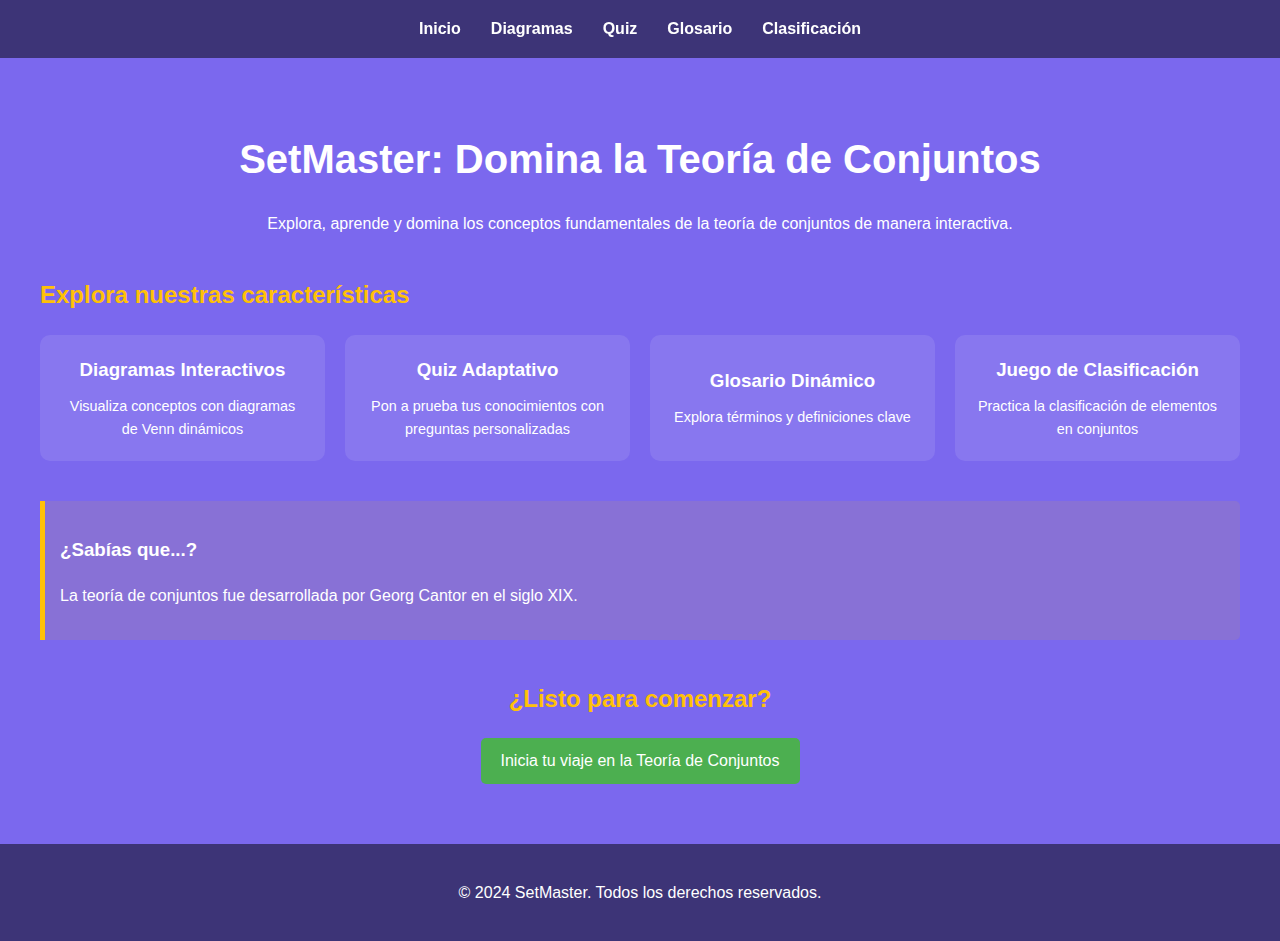
<file: index.html>
<!DOCTYPE html>
<html lang="es">
<head>
    <meta charset="UTF-8">
    <meta name="viewport" content="width=device-width, initial-scale=1.0">
    <title>SetMaster: Domina la Teoría de Conjuntos</title>
    <link rel="stylesheet" href="styles.css">
</head>
<body>
    <nav class="navbar">
        <ul>
            <li><a href="index.html">Inicio</a></li>
            <li><a href="diagramas.html">Diagramas</a></li>
            <li><a href="quiz.html">Quiz</a></li>
            <li><a href="glosario.html">Glosario</a></li>
            <li><a href="clasificacion.html">Clasificación</a></li>
            <!--li><a href="constructor.html">Constructor</a></li-->
        </ul>
    </nav>

    <div class="container">
        <header>
            <h1>SetMaster: Domina la Teoría de Conjuntos</h1>
            <p>Explora, aprende y domina los conceptos fundamentales de la teoría de conjuntos de manera interactiva.</p>
        </header>

        <!--section class="why-study">
            <h2>¿Por qué estudiar Teoría de Conjuntos?</h2>
            <ul>
                <li>Base fundamental para las matemáticas avanzadas</li>
                <li>Desarrolla el pensamiento lógico y analítico</li>
                <li>Aplicaciones en programación y ciencia de datos</li>
            </ul>
        </section-->

        <section class="main-features">
            <h2>Explora nuestras características</h2>
            <div class="feature-grid">
                <a href="diagramas.html" class="feature-item">
                    <h3>Diagramas Interactivos</h3>
                    <p>Visualiza conceptos con diagramas de Venn dinámicos</p>
                </a>
                <a href="quiz.html" class="feature-item">
                    <h3>Quiz Adaptativo</h3>
                    <p>Pon a prueba tus conocimientos con preguntas personalizadas</p>
                </a>
                <a href="glosario.html" class="feature-item">
                    <h3>Glosario Dinámico</h3>
                    <p>Explora términos y definiciones clave</p>
                </a>
                <a href="clasificacion.html" class="feature-item">
                    <h3>Juego de Clasificación</h3>
                    <p>Practica la clasificación de elementos en conjuntos</p>
                </a>
                <!--a href="constructor.html" class="feature-item">
                    <h3>Constructor de Conjuntos</h3>
                    <p>Crea y opera con tus propios conjuntos</p>
                </a-->
            </div>
        </section>

        <section class="fun-fact">
            <h3>¿Sabías que...?</h3>
            <p id="fun-fact-text">La teoría de conjuntos fue desarrollada por Georg Cantor en el siglo XIX.</p>
        </section>

        <section class="cta">
            <h2>¿Listo para comenzar?</h2>
            <a href="diagramas.html" class="btn btn-primary">Inicia tu viaje en la Teoría de Conjuntos</a>
        </section>
    </div>

    <footer>
        <p>&copy; 2024 SetMaster. Todos los derechos reservados.</p>
    </footer>

    <script>
        document.addEventListener('DOMContentLoaded', function() {
            const funFacts = [
                "La teoría de conjuntos fue desarrollada por Georg Cantor en el siglo XIX.",
                "El conjunto vacío es un subconjunto de todos los conjuntos.",
                "Los diagramas de Venn fueron introducidos por John Venn en 1880.",
                "La teoría de conjuntos es fundamental para muchas áreas de las matemáticas.",
                "El símbolo ∈ se usa para indicar que un elemento pertenece a un conjunto.",
                "Un conjunto puede contener otros conjuntos como elementos.",
                "La paradoja de Russell llevó a una revisión de la teoría de conjuntos.",
                "La cardinalidad de un conjunto infinito puede ser igual a la de uno de sus subconjuntos."
            ];

            let currentFactIndex = 0;
            const funFactText = document.getElementById('fun-fact-text');

            function changeFunFact() {
                currentFactIndex = (currentFactIndex + 1) % funFacts.length;
                funFactText.textContent = funFacts[currentFactIndex];
            }

            // Cambiar el hecho cada 10 segundos (10000 milisegundos)
            setInterval(changeFunFact, 5000);
        });
    </script>
</body>
</html>
</file>
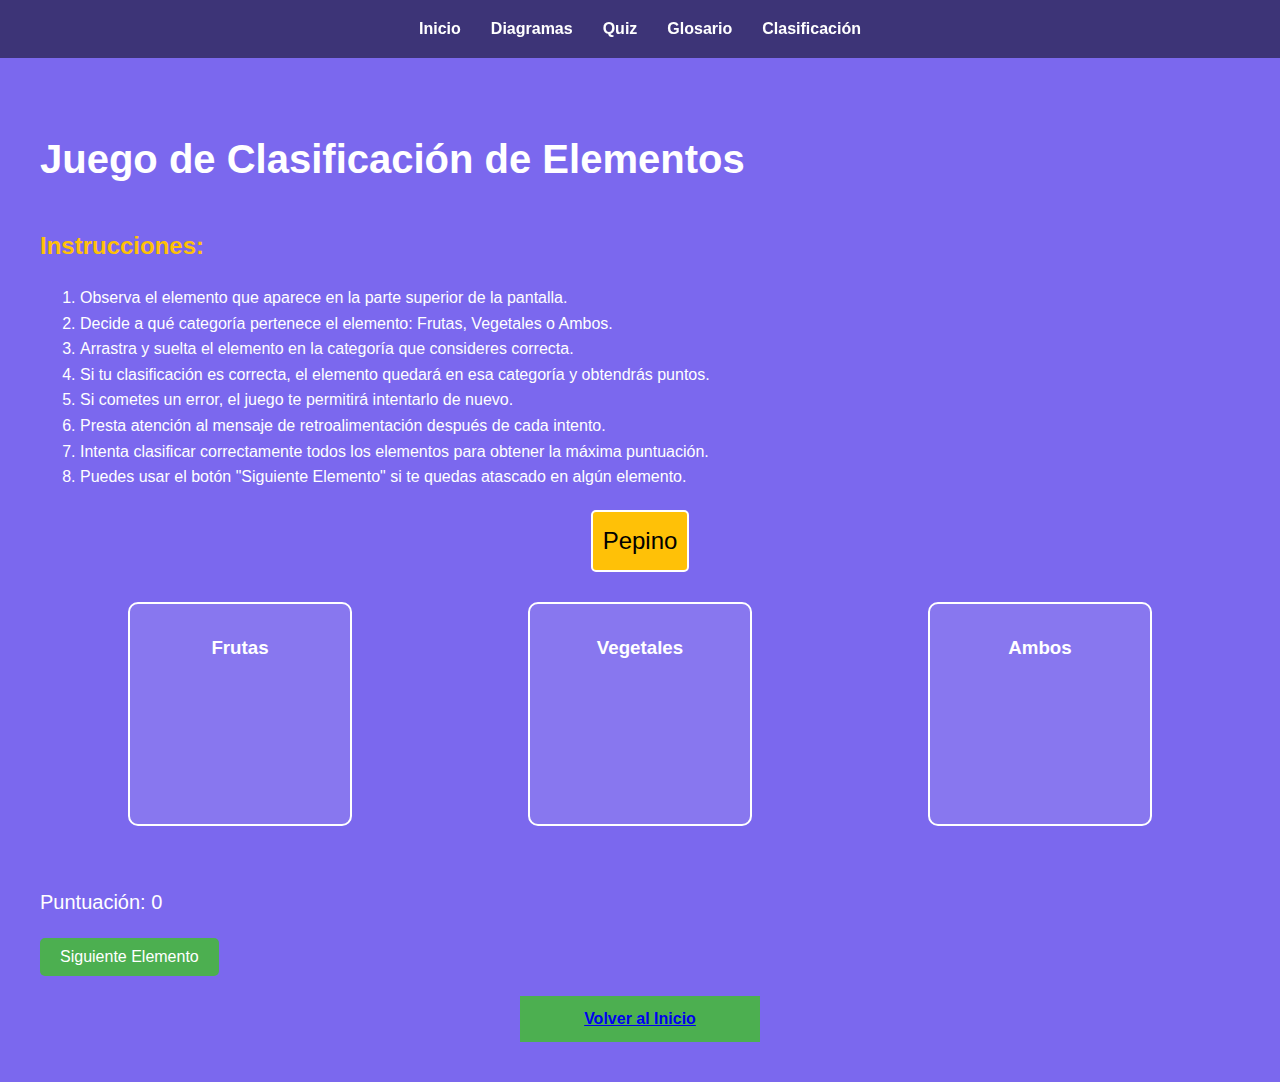
<file: clasificacion.html>
<!DOCTYPE html>
<html lang="es">
<head>
    <meta charset="UTF-8">
    <meta name="viewport" content="width=device-width, initial-scale=1.0">
    <title>Juego de Clasificación de Elementos</title>
    <link rel="stylesheet" href="styles.css">
    <link rel="stylesheet" href="clasificacion.css">
</head>
<body>
    <nav class="navbar">
        <ul>
            <li><a href="index.html">Inicio</a></li>
            <li><a href="diagramas.html">Diagramas</a></li>
            <li><a href="quiz.html">Quiz</a></li>
            <li><a href="glosario.html">Glosario</a></li>
            <li><a href="clasificacion.html">Clasificación</a></li>
    <!-- <li><a href="constructor.html">Constructor</a></li-->
        </ul>
    </nav>

    <div class="container">
        <h1>Juego de Clasificación de Elementos</h1>
        <div class="instructions">
            <h2>Instrucciones:</h2>
            <ol>
                <li>Observa el elemento que aparece en la parte superior de la pantalla.</li>
                <li>Decide a qué categoría pertenece el elemento: Frutas, Vegetales o Ambos.</li>
                <li>Arrastra y suelta el elemento en la categoría que consideres correcta.</li>
                <li>Si tu clasificación es correcta, el elemento quedará en esa categoría y obtendrás puntos.</li>
                <li>Si cometes un error, el juego te permitirá intentarlo de nuevo.</li>
                <li>Presta atención al mensaje de retroalimentación después de cada intento.</li>
                <li>Intenta clasificar correctamente todos los elementos para obtener la máxima puntuación.</li>
                <li>Puedes usar el botón "Siguiente Elemento" si te quedas atascado en algún elemento.</li>
            </ol>
        </div>
        <div id="game-area">
            <div id="element-to-classify" draggable="true"></div>
            <div id="sets-container">
                <div id="set-a" class="set">
                    <h3>Frutas</h3>
                </div>
                <div id="set-b" class="set">
                    <h3>Vegetales</h3>
                </div>
                <div id="set-c" class="set">
                    <h3>Ambos</h3>
                </div>
            </div>
        </div>
        <div id="message"></div>
        <div id="score">Puntuación: 0</div>
        <button id="next-element">Siguiente Elemento</button>
        <a href="index.html" class="btn-home">Volver al Inicio</a>
    </div>

    <script src="clasificacion.js"></script>
</body>
</html>
</file>
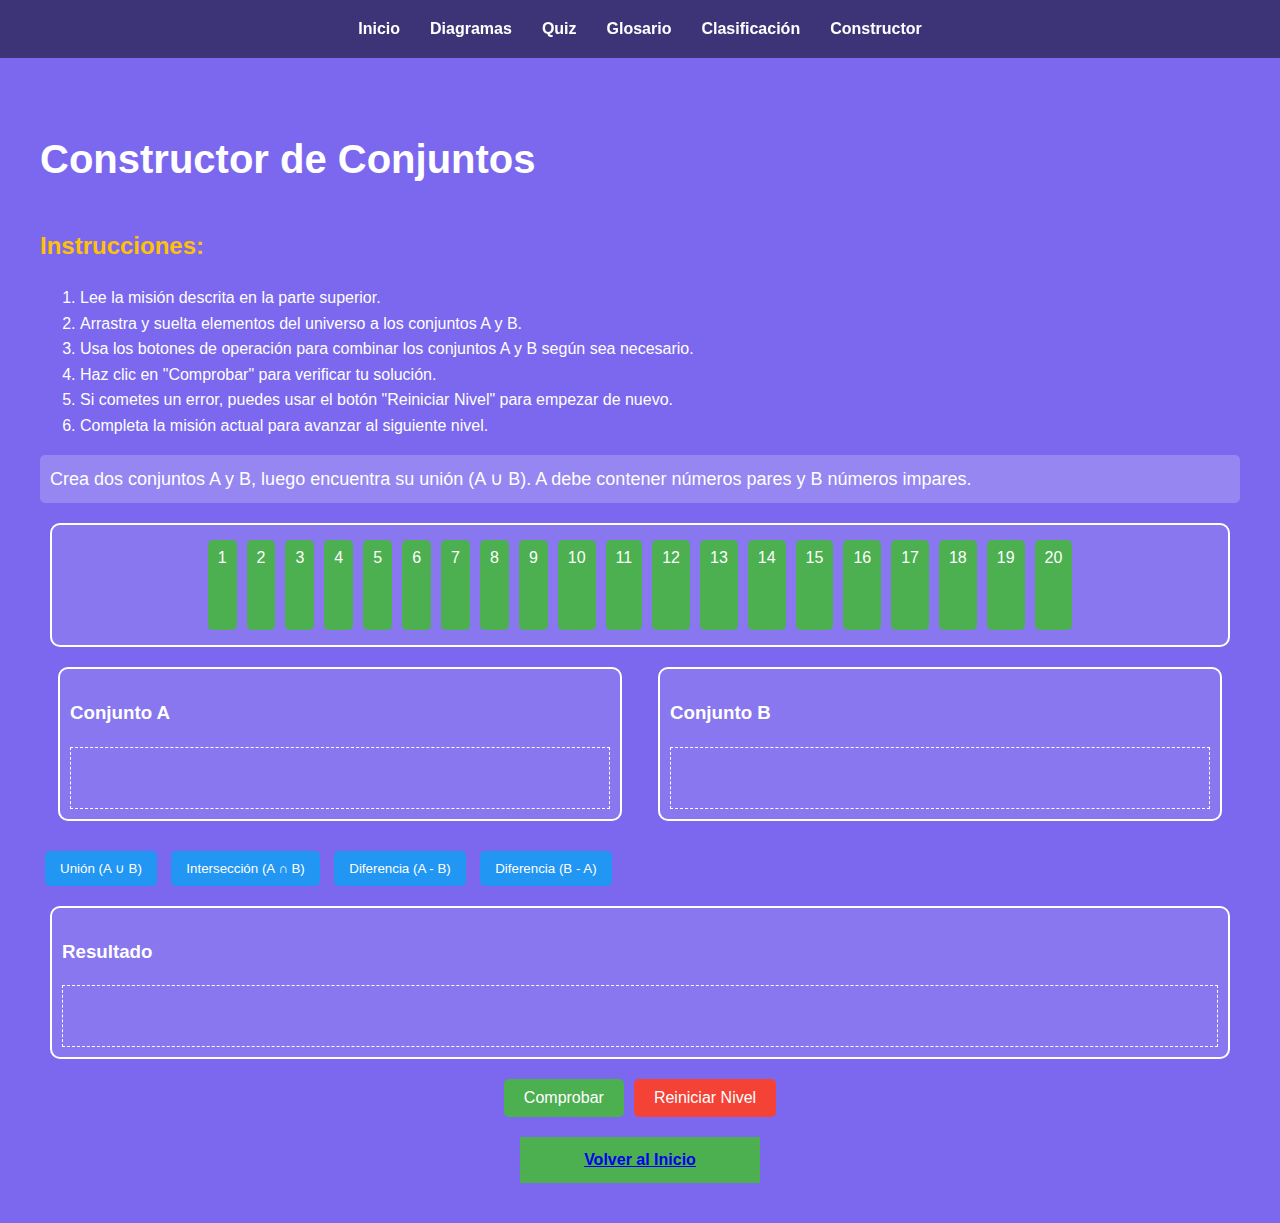
<file: constructor.html>
<!DOCTYPE html>
<html lang="es">
<head>
    <meta charset="UTF-8">
    <meta name="viewport" content="width=device-width, initial-scale=1.0">
    <title>Constructor de Conjuntos</title>
    <link rel="stylesheet" href="styles.css">
    <link rel="stylesheet" href="constructor.css">
</head>
<body>
    <nav class="navbar">
        <ul>
            <li><a href="index.html">Inicio</a></li>
            <li><a href="diagramas.html">Diagramas</a></li>
            <li><a href="quiz.html">Quiz</a></li>
            <li><a href="glosario.html">Glosario</a></li>
            <li><a href="clasificacion.html">Clasificación</a></li>
            <li><a href="constructor.html">Constructor</a></li>
        </ul>
    </nav>

    <div class="container">
        <h1>Constructor de Conjuntos</h1>
        <div class="instructions">
            <h2>Instrucciones:</h2>
            <ol>
                <li>Lee la misión descrita en la parte superior.</li>
                <li>Arrastra y suelta elementos del universo a los conjuntos A y B.</li>
                <li>Usa los botones de operación para combinar los conjuntos A y B según sea necesario.</li>
                <li>Haz clic en "Comprobar" para verificar tu solución.</li>
                <li>Si cometes un error, puedes usar el botón "Reiniciar Nivel" para empezar de nuevo.</li>
                <li>Completa la misión actual para avanzar al siguiente nivel.</li>
            </ol>
        </div>
        <div id="mission"></div>
        <div id="universe" class="set-container"></div>
        <div id="workspace">
            <div id="set-a" class="set-container">
                <h3>Conjunto A</h3>
                <div class="set-items"></div>
            </div>
            <div id="set-b" class="set-container">
                <h3>Conjunto B</h3>
                <div class="set-items"></div>
            </div>
        </div>
        <div id="operations">
            <button id="union" class="operation-btn">Unión (A ∪ B)</button>
            <button id="intersection" class="operation-btn">Intersección (A ∩ B)</button>
            <button id="difference-ab" class="operation-btn">Diferencia (A - B)</button>
            <button id="difference-ba" class="operation-btn">Diferencia (B - A)</button>
        </div>
        <div id="result" class="set-container">
            <h3>Resultado</h3>
            <div class="set-items"></div>
        </div>
        <div id="feedback"></div>
        <div class="button-container">
            <button id="check" class="game-button">Comprobar</button>
            <button id="reset" class="game-button">Reiniciar Nivel</button>
            <button id="next-level" class="game-button" style="display: none;">Siguiente Nivel</button>
        </div>
        <a href="index.html" class="btn-home">Volver al Inicio</a>
    </div>

    <script src="constructor.js"></script>
</body>
</html>
</file>
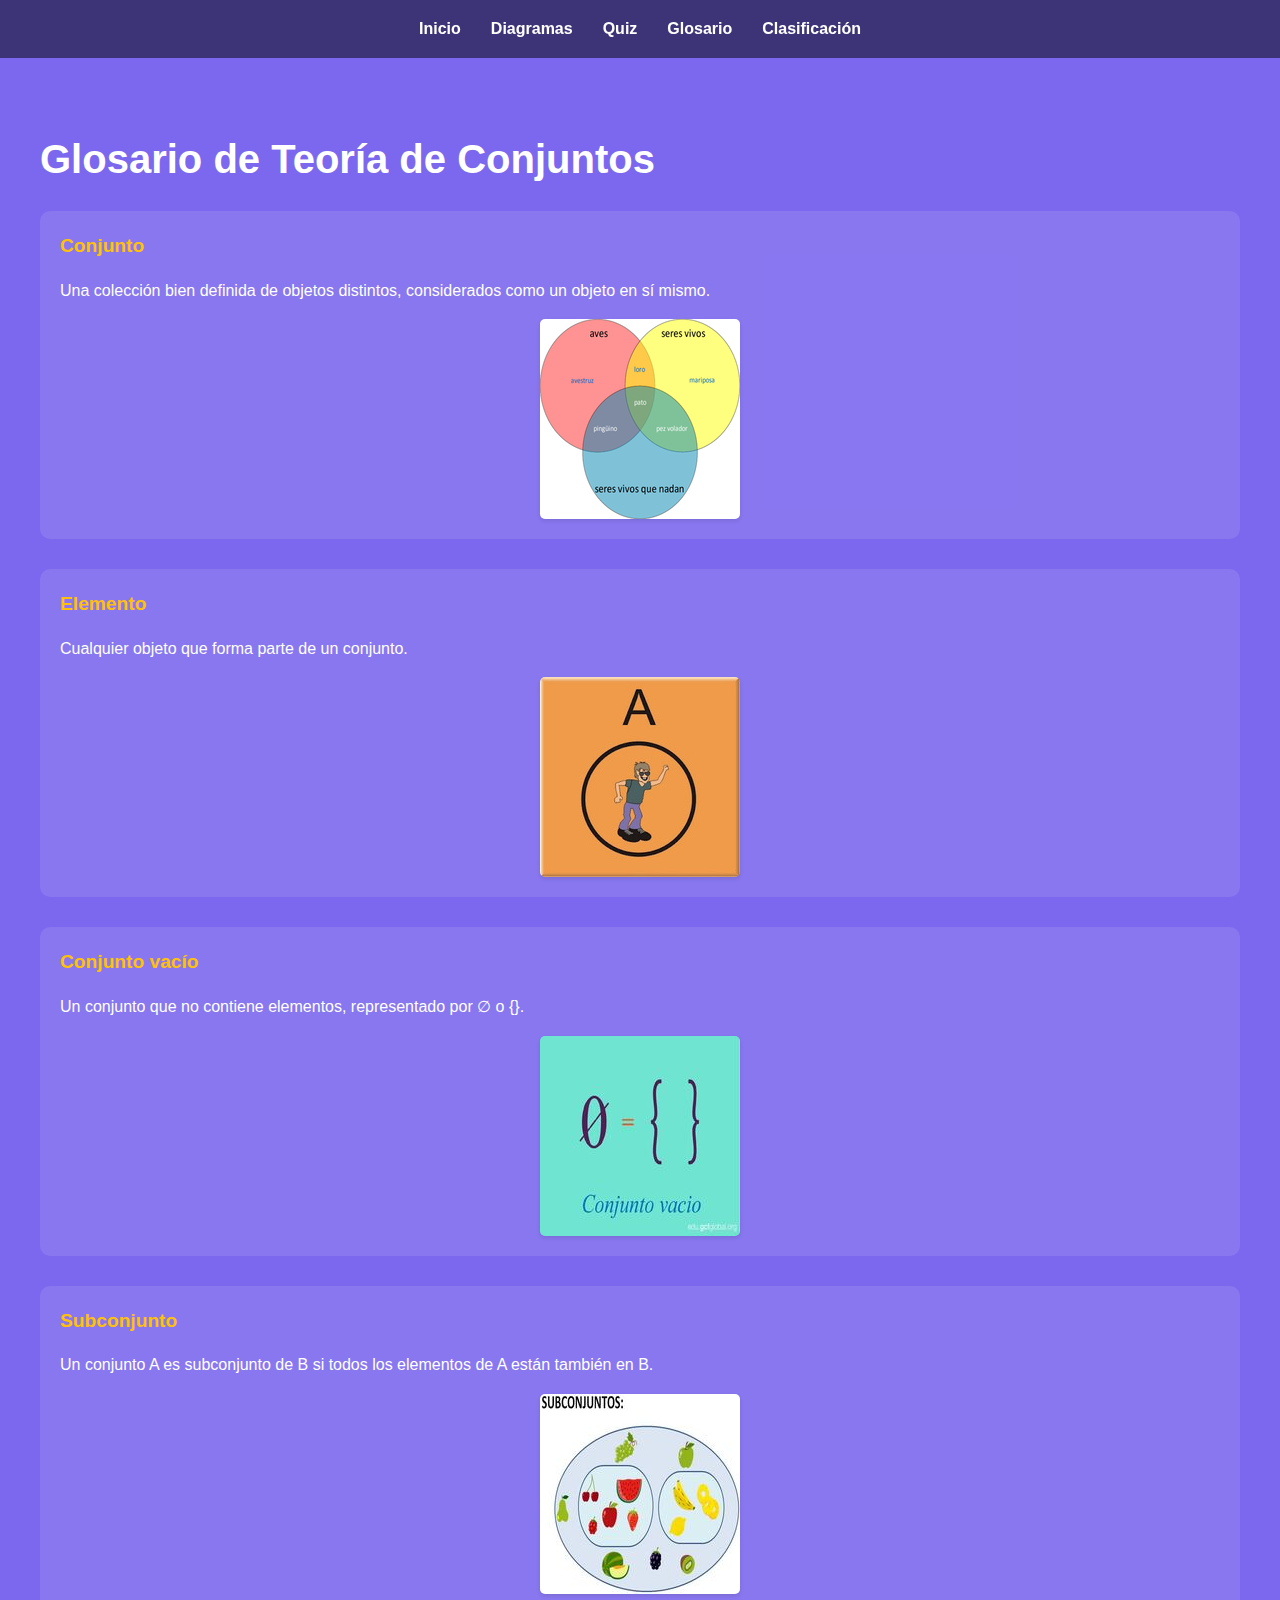
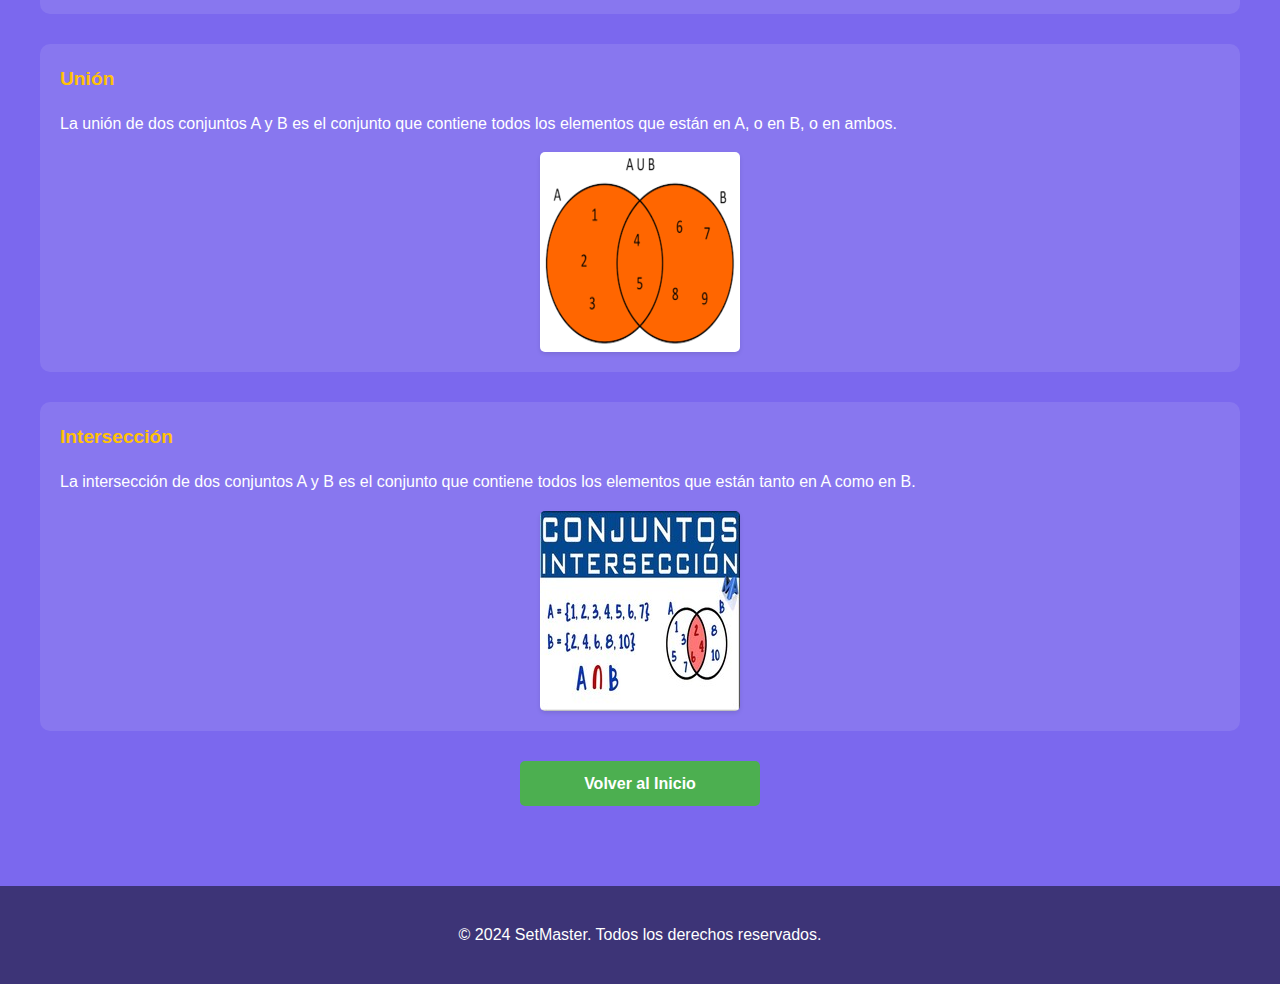
<file: glosario.html>
<!DOCTYPE html>
<html lang="es">
<head>
    <meta charset="UTF-8">
    <meta name="viewport" content="width=device-width, initial-scale=1.0">
    <title>Glosario de Teoría de Conjuntos</title>
    <link rel="stylesheet" href="styles.css">
</head>
<body>
    <nav class="navbar">
        <ul>
            <li><a href="index.html">Inicio</a></li>
            <li><a href="diagramas.html">Diagramas</a></li>
            <li><a href="quiz.html">Quiz</a></li>
            <li><a href="glosario.html">Glosario</a></li>
            <li><a href="clasificacion.html">Clasificación</a></li>
            <!--li><a href="constructor.html">Constructor</a></li-->
        </ul>
    </nav>

    <div class="container">
        <h1>Glosario de Teoría de Conjuntos</h1>
        
        <dl class="glosario-list">
            <div class="glosario-item">
                <dt>Conjunto</dt>
                <dd>
                    <p>Una colección bien definida de objetos distintos, considerados como un objeto en sí mismo.</p>
                    <div class="glosario-image">
                        <img src="images/conjunto.png" alt="Representación de un conjunto">
                    </div>
                </dd>
            </div>

            <div class="glosario-item">
                <dt>Elemento</dt>
                <dd>
                    <p>Cualquier objeto que forma parte de un conjunto.</p>
                    <div class="glosario-image">
                        <img src="/images/elemento.jpg" alt="Representación de un elemento">
                    </div>
                </dd>
            </div>

            <div class="glosario-item">
                <dt>Conjunto vacío</dt>
                <dd>
                    <p>Un conjunto que no contiene elementos, representado por ∅ o {}.</p>
                    <div class="glosario-image">
                        <img src="/images/vacio.jpg" alt="Representación de un conjunto vacío">
                    </div>
                </dd>
            </div>

            <div class="glosario-item">
                <dt>Subconjunto</dt>
                <dd>
                    <p>Un conjunto A es subconjunto de B si todos los elementos de A están también en B.</p>
                    <div class="glosario-image">
                        <img src="/images/subconjunto.jpg" alt="Representación de un subconjunto">
                    </div>
                </dd>
            </div>

            <div class="glosario-item">
                <dt>Unión</dt>
                <dd>
                    <p>La unión de dos conjuntos A y B es el conjunto que contiene todos los elementos que están en A, o en B, o en ambos.</p>
                    <div class="glosario-image">
                        <img src="/images/union.png" alt="Representación de la unión de conjuntos">
                    </div>
                </dd>
            </div>

            <div class="glosario-item">
                <dt>Intersección</dt>
                <dd>
                    <p>La intersección de dos conjuntos A y B es el conjunto que contiene todos los elementos que están tanto en A como en B.</p>
                    <div class="glosario-image">
                        <img src="/images/interseccion.jpg" alt="Representación de la intersección de conjuntos">
                    </div>
                </dd>
            </div>

            <!-- Puedes añadir más términos siguiendo el mismo patrón -->

        </dl>

        <a href="index.html" class="btn btn-home">Volver al Inicio</a>
    </div>

    <footer>
        <p>&copy; 2024 SetMaster. Todos los derechos reservados.</p>
    </footer>
</body>
</html>
</file>
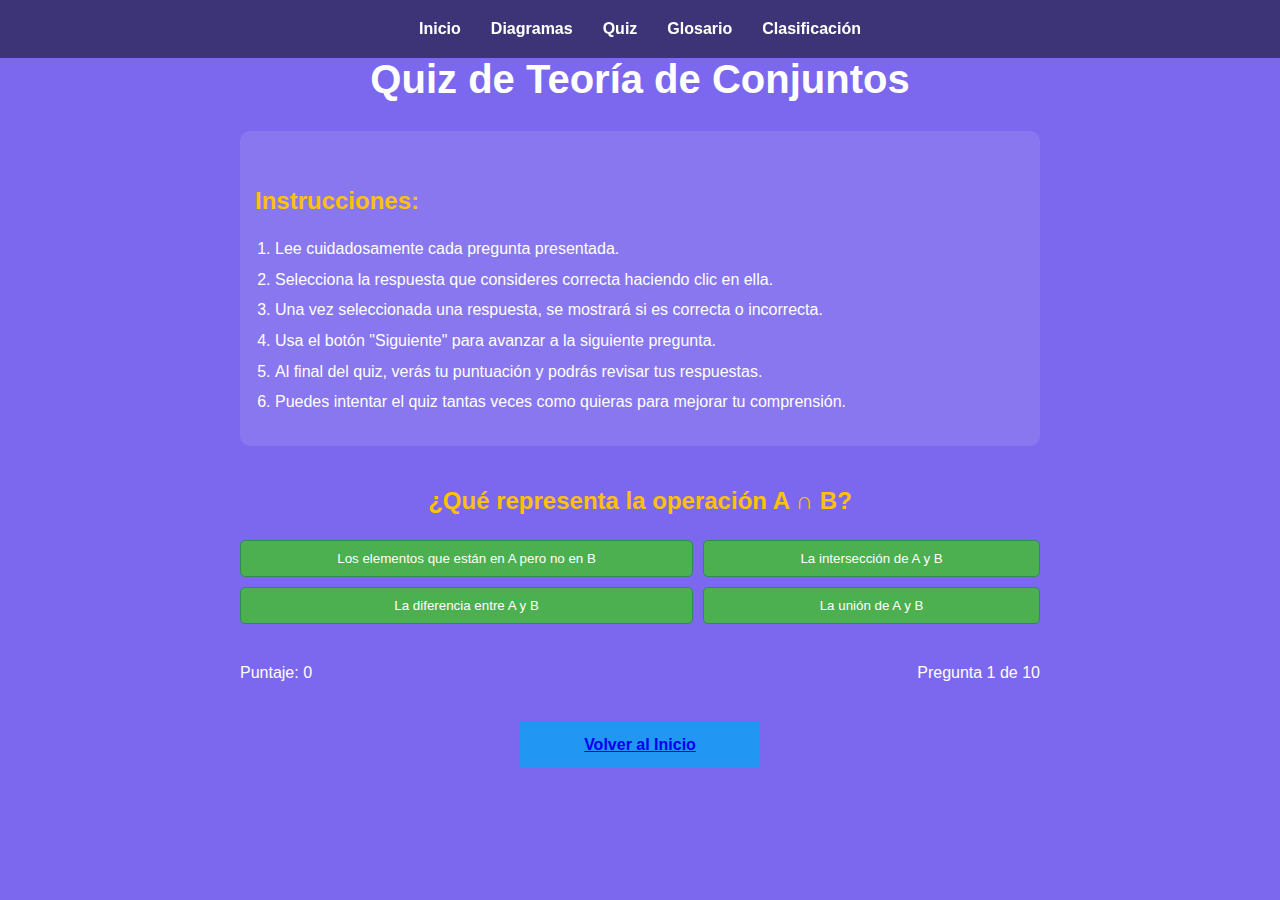
<file: quiz.html>
<!DOCTYPE html>
<html lang="es">
<head>
    <meta charset="UTF-8">
    <meta name="viewport" content="width=device-width, initial-scale=1.0">
    <title>Quiz de Teoría de Conjuntos</title>
    <link rel="stylesheet" href="styles.css">
    <link rel="stylesheet" href="quiz.css">
</head>
<body>
    <nav class="navbar">
        <ul>
            <li><a href="index.html">Inicio</a></li>
            <li><a href="diagramas.html">Diagramas</a></li>
            <li><a href="quiz.html">Quiz</a></li>
            <li><a href="glosario.html">Glosario</a></li>
            <li><a href="clasificacion.html">Clasificación</a></li>
            <!--li><a href="constructor.html">Constructor</a></li-->
        </ul>
    </nav>

    <div class="container">
        <h1>Quiz de Teoría de Conjuntos</h1>
        <div class="instructions">
            <h2>Instrucciones:</h2>
            <ol>
                <li>Lee cuidadosamente cada pregunta presentada.</li>
                <li>Selecciona la respuesta que consideres correcta haciendo clic en ella.</li>
                <li>Una vez seleccionada una respuesta, se mostrará si es correcta o incorrecta.</li>
                <li>Usa el botón "Siguiente" para avanzar a la siguiente pregunta.</li>
                <li>Al final del quiz, verás tu puntuación y podrás revisar tus respuestas.</li>
                <li>Puedes intentar el quiz tantas veces como quieras para mejorar tu comprensión.</li>
            </ol>
        </div>
        <div id="quiz-container">
            <div id="question-container">
                <h2 id="question"></h2>
                <div id="answer-buttons" class="btn-grid">
                    <!-- Los botones de respuesta se generarán dinámicamente aquí -->
                </div>
            </div>
            <div id="controls">
                <p id="score">Puntaje: 0</p>
                <p id="progress">Pregunta 1 de 10</p>
            </div>
        </div>
        <button id="next-btn" class="btn">Siguiente</button>
        <button id="restart-btn" class="btn hide">Intentar de nuevo</button>
        <div id="question-history" class="hide"></div>
        <a href="index.html" class="btn-home">Volver al Inicio</a>
    </div>
    <script src="quiz.js"></script>
</body>
</html>
</file>
<file: styles.css>
body {
    font-family: Arial, sans-serif;
    margin: 0;
    padding: 0;
    background-color: #7B68EE;
    color: #FFF;
    line-height: 1.6;
}

.navbar {
    background-color: rgba(0, 0, 0, 0.5);
    padding: 1rem 0;
    position: fixed;
    width: 100%;
    top: 0;
    z-index: 1000;
}

.navbar ul {
    list-style-type: none;
    padding: 0;
    margin: 0;
    display: flex;
    justify-content: center;
}

.navbar li {
    margin: 0 15px;
}

.navbar a {
    color: #FFF;
    text-decoration: none;
    font-weight: bold;
    transition: color 0.3s ease;
}

.navbar a:hover {
    color: #FFC107;
}

.container {
    max-width: 1200px;
    margin: 80px auto 0;
    padding: 20px;
}

header {
    text-align: center;
    margin-bottom: 40px;
}

h1 {
    font-size: 2.5em;
    margin-bottom: 0.5em;
}

h2 {
    color: #FFC107;
    margin-top: 1.5em;
}

.why-study ul {
    list-style-type: none;
    padding: 0;
}

.why-study li {
    margin-bottom: 10px;
    padding-left: 25px;
    position: relative;
}

.why-study li:before {
    content: '✓';
    position: absolute;
    left: 0;
    color: #4CAF50;
}

.feature-grid {
    display: grid;
    grid-template-columns: repeat(auto-fit, minmax(250px, 1fr));
    gap: 20px;
    margin-top: 20px;
}

.feature-item {
    background-color: rgba(255, 255, 255, 0.1);
    border-radius: 10px;
    padding: 20px;
    text-align: center;
    transition: transform 0.3s ease, background-color 0.3s ease;
    text-decoration: none;
    color: #FFF;
    display: flex;
    flex-direction: column;
    justify-content: center;
}

.feature-item:hover {
    transform: translateY(-5px);
    background-color: rgba(255, 255, 255, 0.2);
}

.feature-item h3 {
    margin-top: 0;
    margin-bottom: 10px;
}

.feature-item p {
    margin: 0;
    font-size: 0.9em;
}

.fun-fact {
    background-color: rgba(255, 193, 7, 0.1);
    border-left: 5px solid #FFC107;
    padding: 15px;
    margin-top: 40px;
    border-radius: 0 5px 5px 0;
}

.cta {
    text-align: center;
    margin-top: 40px;
}

.btn {
    display: inline-block;
    padding: 10px 20px;
    color: #FFF;
    text-decoration: none;
    border-radius: 5px;
    transition: background-color 0.3s ease;
}

.btn-primary {
    background-color: #4CAF50;
}

.btn-primary:hover {
    background-color: #45a049;
}

.btn-home {
    background-color: #4CAF50;
    display: block;
    width: 200px;
    margin: 20px auto;
    text-align: center;
    padding: 10px 20px;
    font-weight: bold;
}

.btn-home:hover {
    background-color: #45a049;
}

footer {
    text-align: center;
    padding: 20px;
    background-color: rgba(0, 0, 0, 0.5);
    margin-top: 40px;
}

/* Estilos para la página de diagramas */
.set-container {
    border: 2px solid #fff;
    border-radius: 10px;
    padding: 10px;
    margin: 10px;
    min-height: 100px;
    background-color: rgba(255, 255, 255, 0.1);
}

.operations {
    margin: 20px 0;
}

.operation-btn {
    margin: 0 5px;
    padding: 10px 15px;
    background-color: #2196F3;
    color: white;
    border: none;
    border-radius: 5px;
    cursor: pointer;
}

.operation-btn:hover {
    background-color: #1976D2;
}

/* Estilos para la página de quiz */
.btn-grid {
    display: grid;
    grid-template-columns: repeat(2, auto);
    gap: 10px;
    margin: 20px 0;
}

/* Estilos para la página de glosario */
.glosario-list {
    padding: 0;
}

.glosario-item {
    margin-bottom: 30px;
    padding: 20px;
    background-color: rgba(255, 255, 255, 0.1);
    border-radius: 10px;
}

.glosario-item dt {
    font-weight: bold;
    color: #FFC107;
    font-size: 1.2em;
    margin-bottom: 10px;
}

.glosario-item dd {
    margin-left: 0;
}

.glosario-image {
    margin-top: 15px;
    text-align: center;
    width: 200px;
    height: 200px;
    margin-left: auto;
    margin-right: auto;
}

.glosario-image img {
    width: 100%;
    height: 100%;
    object-fit: cover;
    border-radius: 5px;
    box-shadow: 0 2px 4px rgba(0, 0, 0, 0.1);
}

/* Estilos responsivos */
@media (max-width: 768px) {
    .navbar ul {
        flex-direction: column;
        align-items: center;
    }

    .navbar li {
        margin: 10px 0;
    }

    .feature-grid {
        grid-template-columns: 1fr;
    }

    .btn-grid {
        grid-template-columns: 1fr;
    }

    .glosario-image {
        width: 150px;
        height: 150px;
    }
}
</file>
<file: clasificacion.css>
#game-area {
    display: flex;
    flex-direction: column;
    align-items: center;
    margin-top: 20px;
}

#element-to-classify {
    font-size: 24px;
    margin-bottom: 20px;
    padding: 10px;
    border: 2px solid #fff;
    border-radius: 5px;
    cursor: move;
    background-color: #FFC107;
    color: #000;
}

#sets-container {
    display: flex;
    justify-content: space-around;
    width: 100%;
}

.set {
    width: 200px;
    min-height: 200px;
    border: 2px solid #fff;
    border-radius: 10px;
    padding: 10px;
    margin: 10px;
    text-align: center;
    background-color: rgba(255, 255, 255, 0.1);
}

.element {
    background-color: rgba(255, 255, 255, 0.2);
    margin: 5px 0;
    padding: 5px;
    border-radius: 3px;
}

#score {
    font-size: 20px;
    margin-top: 20px;
}

#next-element {
    margin-top: 20px;
    padding: 10px 20px;
    font-size: 16px;
    background-color: #4CAF50;
    color: white;
    border: none;
    border-radius: 5px;
    cursor: pointer;
}

#next-element:hover {
    background-color: #45a049;
}

#message {
    font-size: 18px;
    margin-top: 10px;
    padding: 10px;
    border-radius: 5px;
}

.correct {
    background-color: #4CAF50;
    color: white;
}

.incorrect {
    background-color: #f44336;
    color: white;
}

@keyframes shake {
    0% { transform: translateX(0); }
    25% { transform: translateX(-5px); }
    50% { transform: translateX(5px); }
    75% { transform: translateX(-5px); }
    100% { transform: translateX(0); }
}

.shake {
    animation: shake 0.5s;
}
</file>
<file: constructor.css>
.set-container {
    border: 2px solid #fff;
    border-radius: 10px;
    padding: 10px;
    margin: 10px;
    min-height: 100px;
    background-color: rgba(255, 255, 255, 0.1);
}

#universe {
    display: flex;
    flex-wrap: wrap;
    justify-content: center;
}

#workspace {
    display: flex;
    justify-content: space-around;
}

#set-a, #set-b {
    width: 45%;
}

.element {
    display: inline-block;
    padding: 5px 10px;
    margin: 5px;
    background-color: #4CAF50;
    color: white;
    border-radius: 5px;
    cursor: move;
}

#operations {
    margin: 20px 0;
}

.operation-btn {
    margin: 0 5px;
    padding: 10px 15px;
    background-color: #2196F3;
    color: white;
    border: none;
    border-radius: 5px;
    cursor: pointer;
}

.operation-btn:hover {
    background-color: #1976D2;
}

#mission {
    font-size: 18px;
    margin-bottom: 20px;
    padding: 10px;
    background-color: rgba(255, 255, 255, 0.2);
    border-radius: 5px;
}

#feedback {
    margin-top: 20px;
    font-weight: bold;
}

.button-container {
    display: flex;
    justify-content: center;
    gap: 10px;
    margin-top: 20px;
}

.game-button {
    padding: 10px 20px;
    font-size: 16px;
    color: white;
    border: none;
    border-radius: 5px;
    cursor: pointer;
    transition: background-color 0.3s ease;
}

#check {
    background-color: #4CAF50;
}

#reset {
    background-color: #f44336;
}

#next-level {
    background-color: #2196F3;
}

.game-button:hover {
    opacity: 0.9;
}

.set-items {
    min-height: 50px;
    border: 1px dashed #fff;
    margin-top: 10px;
    padding: 5px;
}

.incorrect {
    background-color: #f44336;
}
</file>
<file: quiz.css>
.container {
    max-width: 800px;
    margin: 0 auto;
    padding: 20px;
    text-align: center;
}

.btn-grid {
    display: grid;
    grid-template-columns: repeat(2, auto);
    gap: 10px;
    margin: 20px 0;
}

.btn {
    background-color: #4CAF50;
    border: 1px solid #2e8b57;
    border-radius: 5px;
    padding: 10px 20px;
    color: white;
    outline: none;
    cursor: pointer;
}

.btn:hover {
    background-color: #45a049;
}

.btn.correct {
    background-color: #4caf50;
}

.btn.wrong {
    background-color: #f44336;
}

.hide {
    display: none;
}

#controls {
    display: flex;
    justify-content: space-between;
    margin-top: 20px;
}

#next-btn, #restart-btn {
    font-size: 1.2rem;
    font-weight: bold;
    padding: 10px 20px;
}

.btn-home {
    margin-top: 20px;
    background-color: #2196F3;
}

.history-item {
    margin-bottom: 20px;
    padding: 10px;
    border: 1px solid #ddd;
    border-radius: 5px;
    text-align: left;
}

#question-history {
    margin-top: 30px;
}

.instructions {
    background-color: rgba(255, 255, 255, 0.1);
    border-radius: 10px;
    padding: 15px;
    margin-bottom: 20px;
    text-align: left;
}

.instructions h2 {
    color: #FFC107;
    margin-bottom: 10px;
}

.instructions ol {
    padding-left: 20px;
}

.instructions li {
    margin-bottom: 5px;
}
</file>
